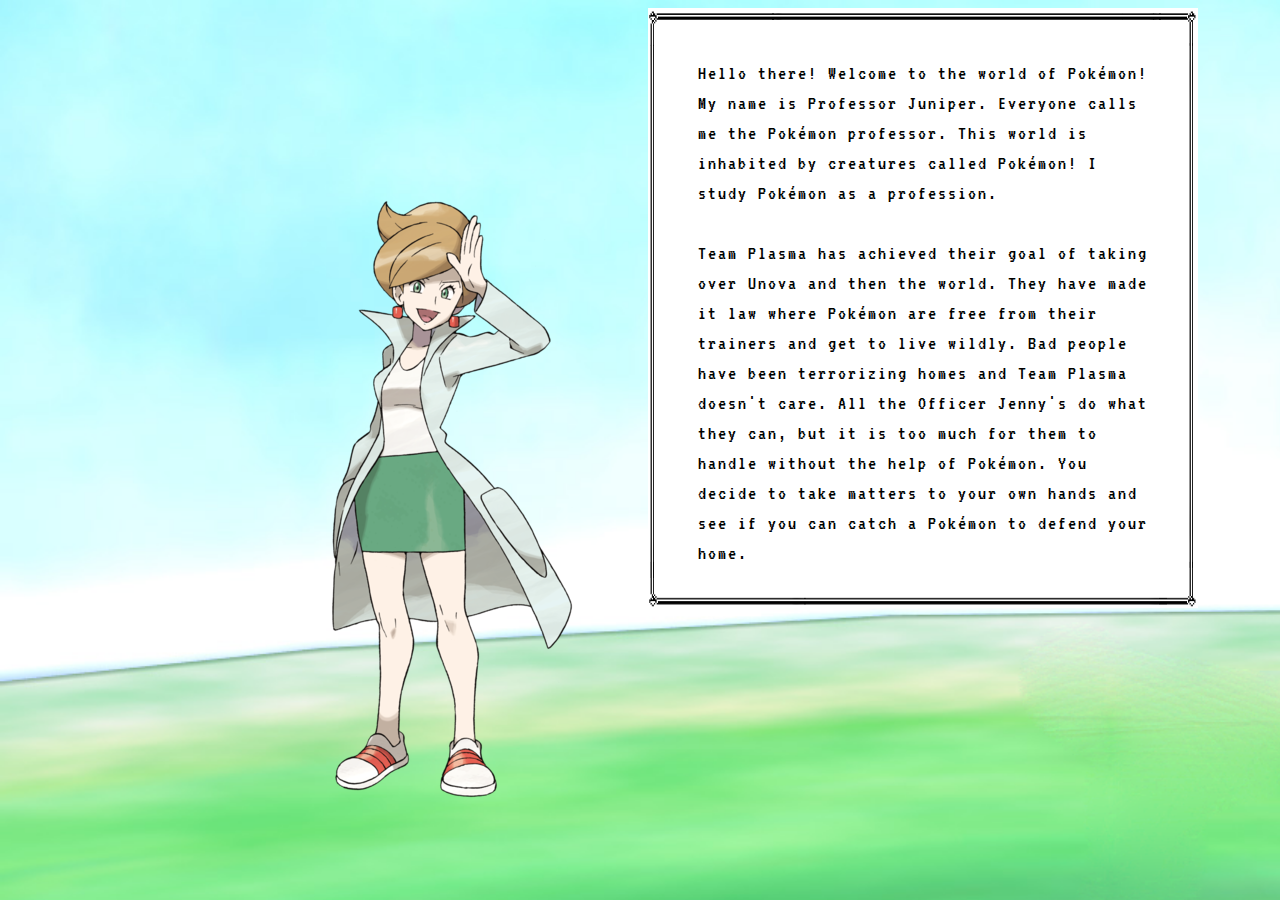
<file: index.html>
<!DOCTYPE html>
<html>
<head>
	<meta name="description" content="" />
	<meta name="keywords" content="michelle, yu, art, ccny" />
	<meta http-equiv="Content-Type" content="text/html; charset=UTF-8" />
	
	<title>Pokémon</title>
		
	<link rel="stylesheet" href='index.css'>
	<link href='http://fonts.googleapis.com/css?family=VT323' rel='stylesheet' type='text/css'>
</head>
<body>

		 <div class="Juniper"></div>
        
         <div class="textbox">  <div class="text">
         Hello there! Welcome to the world of Pokémon! My name is Professor Juniper. Everyone calls me the Pokémon professor. This world is inhabited by creatures called Pokémon! I study Pokémon as a profession.
        
           <br> <br>
         Team Plasma has achieved their goal of taking over Unova and then the world. They have made it law where Pokémon are free from their trainers and get to live wildly. Bad people have been terrorizing homes and Team Plasma doesn't care. All the Officer Jenny's do what they can, but it is too much for them to handle without the help of Pokémon. You decide to take matters to your own hands and see if you can catch a Pokémon to defend your home.
        
        <br><br> <a href="catch.html"> Start Game!</a>
       
        </div></div>
        
         
</body>
</html>
</file>
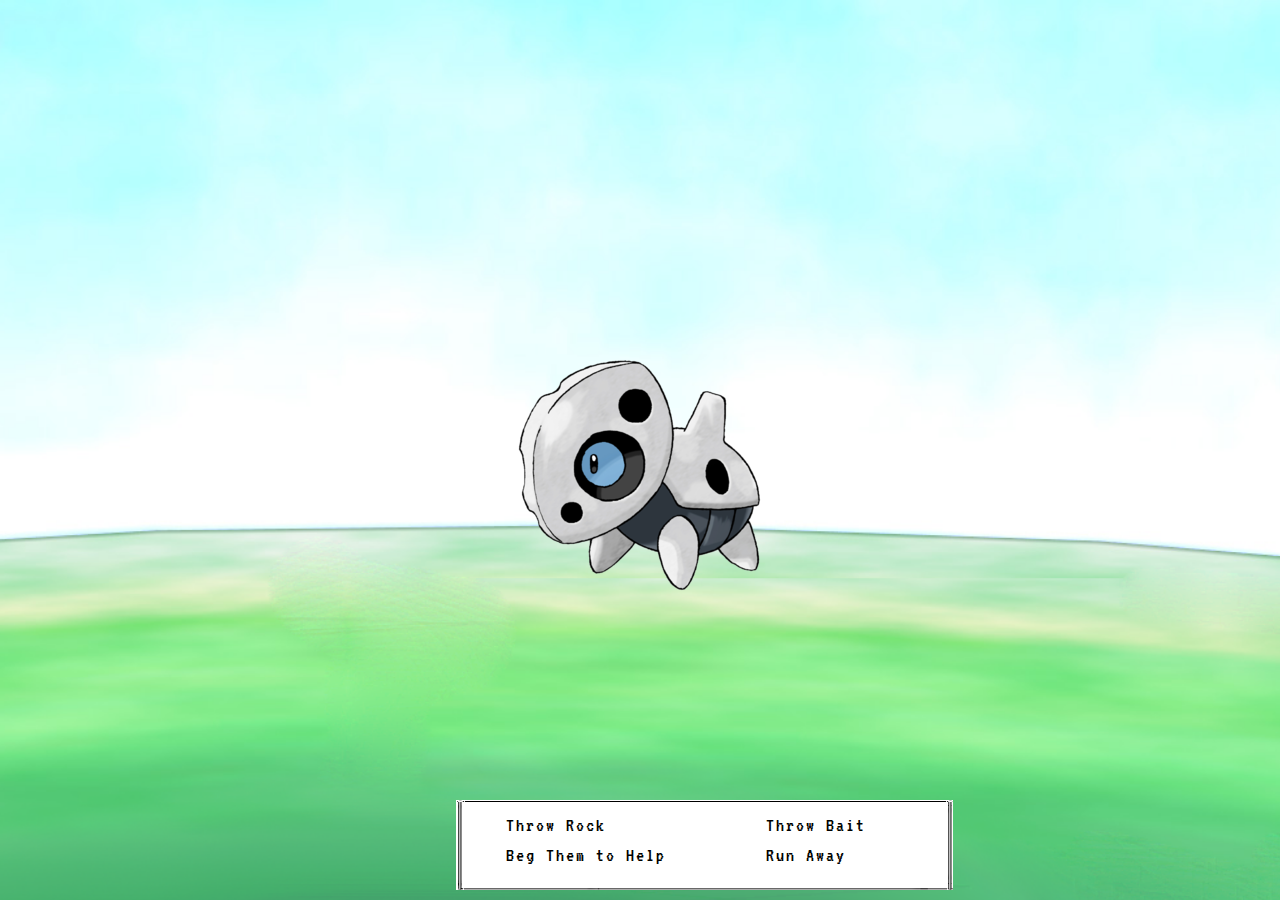
<file: Aron.html>
<!DOCTYPE html>
<html>
<head>
		<meta name="description" content="" />
		<meta name="keywords" content="michelle, yu, art, ccny" />
		<meta http-equiv="Content-Type" content="text/html; charset=UTF-8" />
	
		<title>Catch Pokémon</title>

		<link href='http://fonts.googleapis.com/css?family=VT323' rel='stylesheet' type='text/css'>
		
		<link rel="stylesheet" type="text/css" href="catch.css">
</head>
<body>

<div align="center" class="pokemon"><img src="250px-304Aron.png"></div>

        <div class="textbox"> <div class="text">
        	&nbsp;&nbsp;&nbsp;&nbsp;<a href='end.html'>Throw Rock</a>
        	
        	&nbsp;&nbsp;&nbsp;&nbsp;&nbsp;&nbsp;&nbsp;&nbsp;&nbsp;&nbsp;&nbsp;&nbsp;&nbsp;&nbsp;<a href='end.html'> Throw Bait </a> <br>
        	
        	&nbsp;&nbsp;&nbsp;<a href='end.html'> Beg Them to Help </a>
        	
        	&nbsp;&nbsp;&nbsp;&nbsp;&nbsp;&nbsp;&nbsp;&nbsp; <a href='catch.html'> Run Away </a> 
        </div> </div>

        
    </body>
</html>
</file>
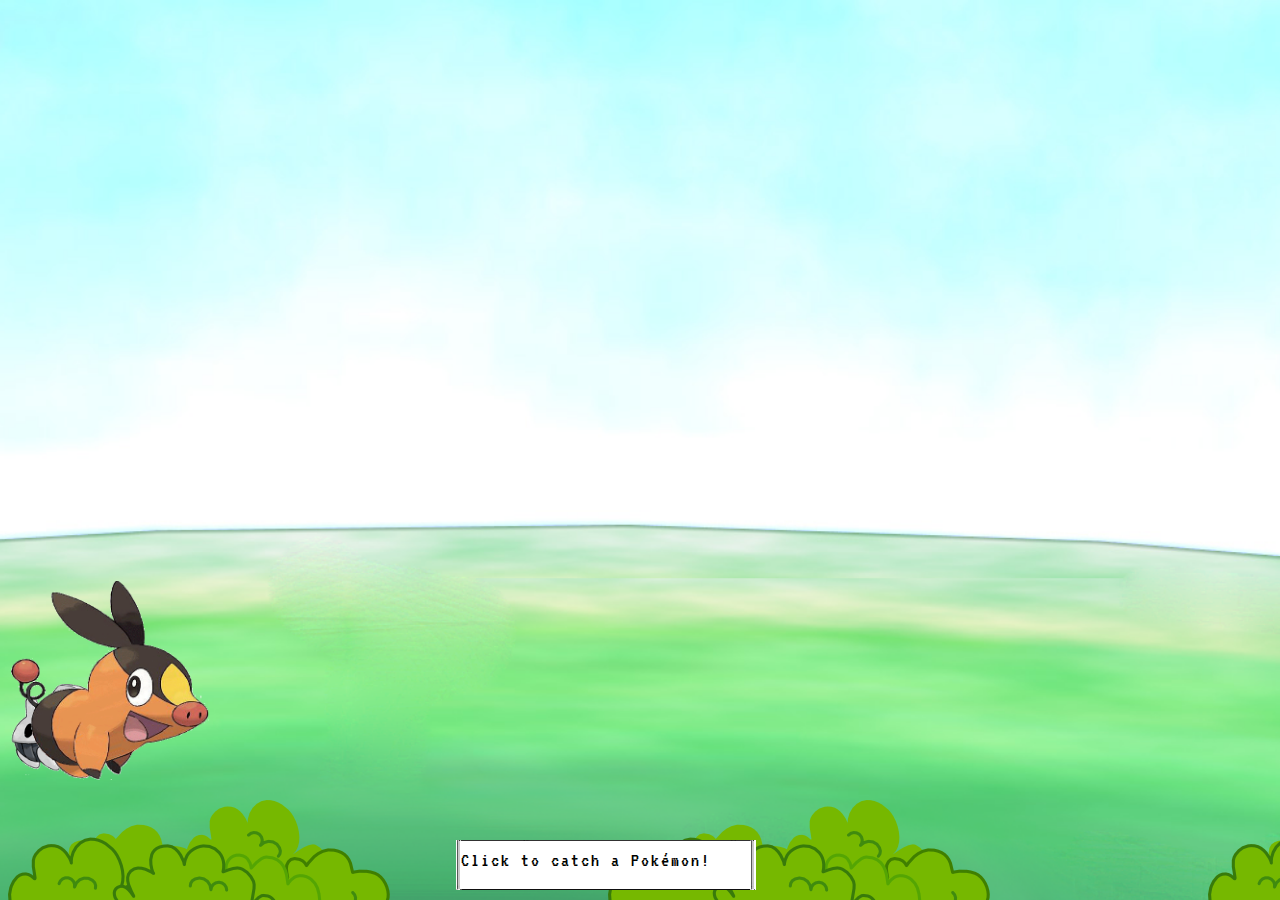
<file: catch.html>
<!DOCTYPE html>

<html>
	<head>
		<meta name="description" content="" />
		<meta name="keywords" content="michelle, yu, art, ccny" />
		<meta http-equiv="Content-Type" content="text/html; charset=UTF-8" />
	
		<title>Catch Pokémon</title>

		<link href='http://fonts.googleapis.com/css?family=VT323' rel='stylesheet' type='text/css'>
		
		<link rel="stylesheet" type="text/css" href="catch.css">
	</head>
<body>
        <div class="textbox2"> <div class="text2">
Click to catch a Pokémon!
        </div> </div>


	 <a href="Aron.html">
	 <img class="moving" src="Aron.gif" width="100" height="100"></a>

	 <a href="doduo.html">
	 <img class="moving2" src="doduo.gif"></a>
	
	 <a href="tepig.html">
	 <img class="moving" src="tepig.gif" width="200" height="200"></a>
	 
	 
<div class="grass"></div>

</div></div>
</body>
</html>
</file>
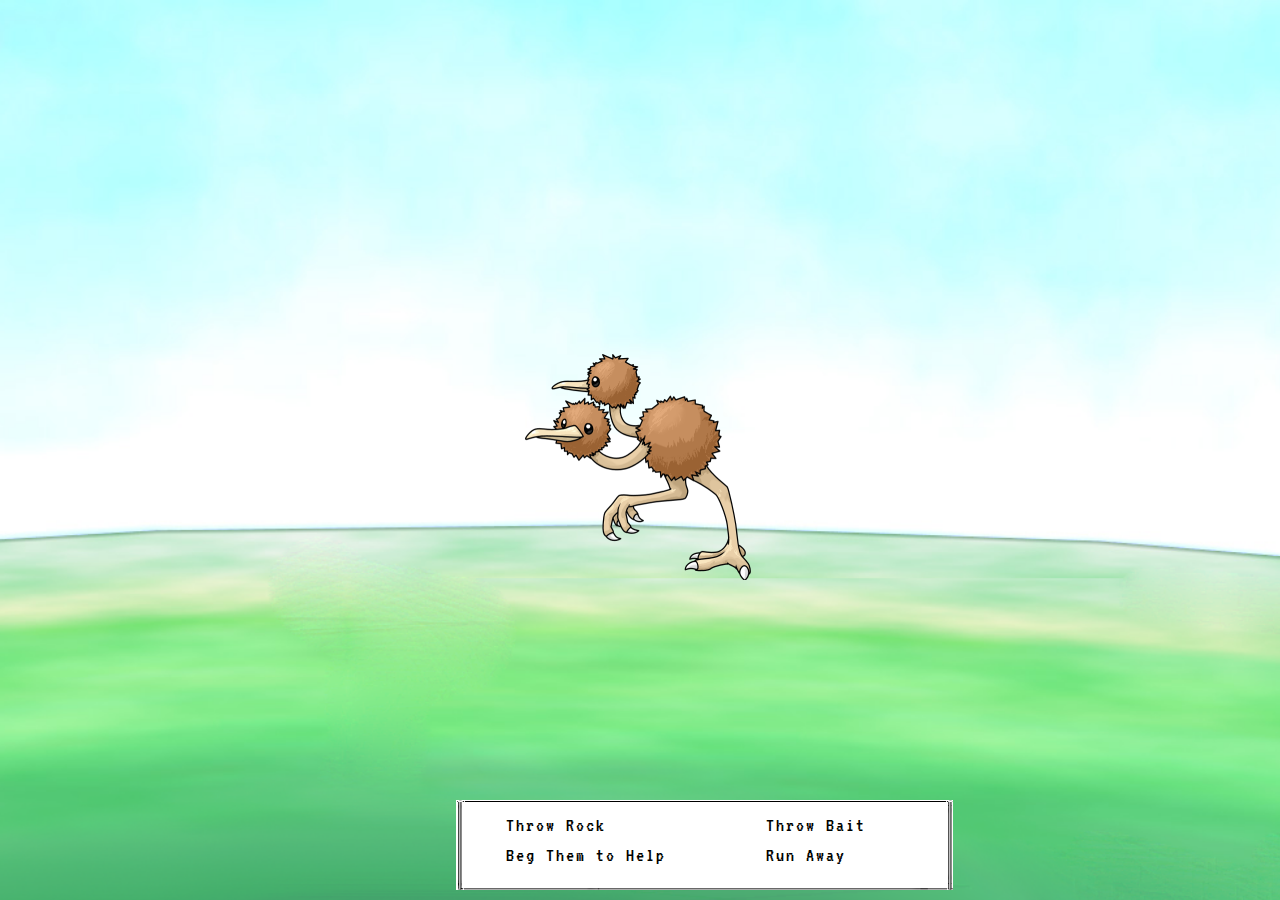
<file: doduo.html>
<!DOCTYPE html>
<html>
<head>
		<meta name="description" content="" />
		<meta name="keywords" content="michelle, yu, art, ccny" />
		<meta http-equiv="Content-Type" content="text/html; charset=UTF-8" />
	
		<title>Catch Pokémon</title>

		<link href='http://fonts.googleapis.com/css?family=VT323' rel='stylesheet' type='text/css'>
		
		<link rel="stylesheet" type="text/css" href="catch.css">
</head>
<body>

<div align="center" class="pokemon"><img src="doduo.png"></div>

        <div class="textbox"> <div class="text">
        	&nbsp;&nbsp;&nbsp;&nbsp;<a href='end.html'>Throw Rock</a>
        	
        	&nbsp;&nbsp;&nbsp;&nbsp;&nbsp;&nbsp;&nbsp;&nbsp;&nbsp;&nbsp;&nbsp;&nbsp;&nbsp;&nbsp;<a href='end.html'> Throw Bait </a> <br>
        	
        	&nbsp;&nbsp;&nbsp;<a href='end.html'> Beg Them to Help </a>
        	
        	&nbsp;&nbsp;&nbsp;&nbsp;&nbsp;&nbsp;&nbsp;&nbsp; <a href='catch.html'> Run Away </a> 
        </div> </div>

        
    </body>
</html>
</file>
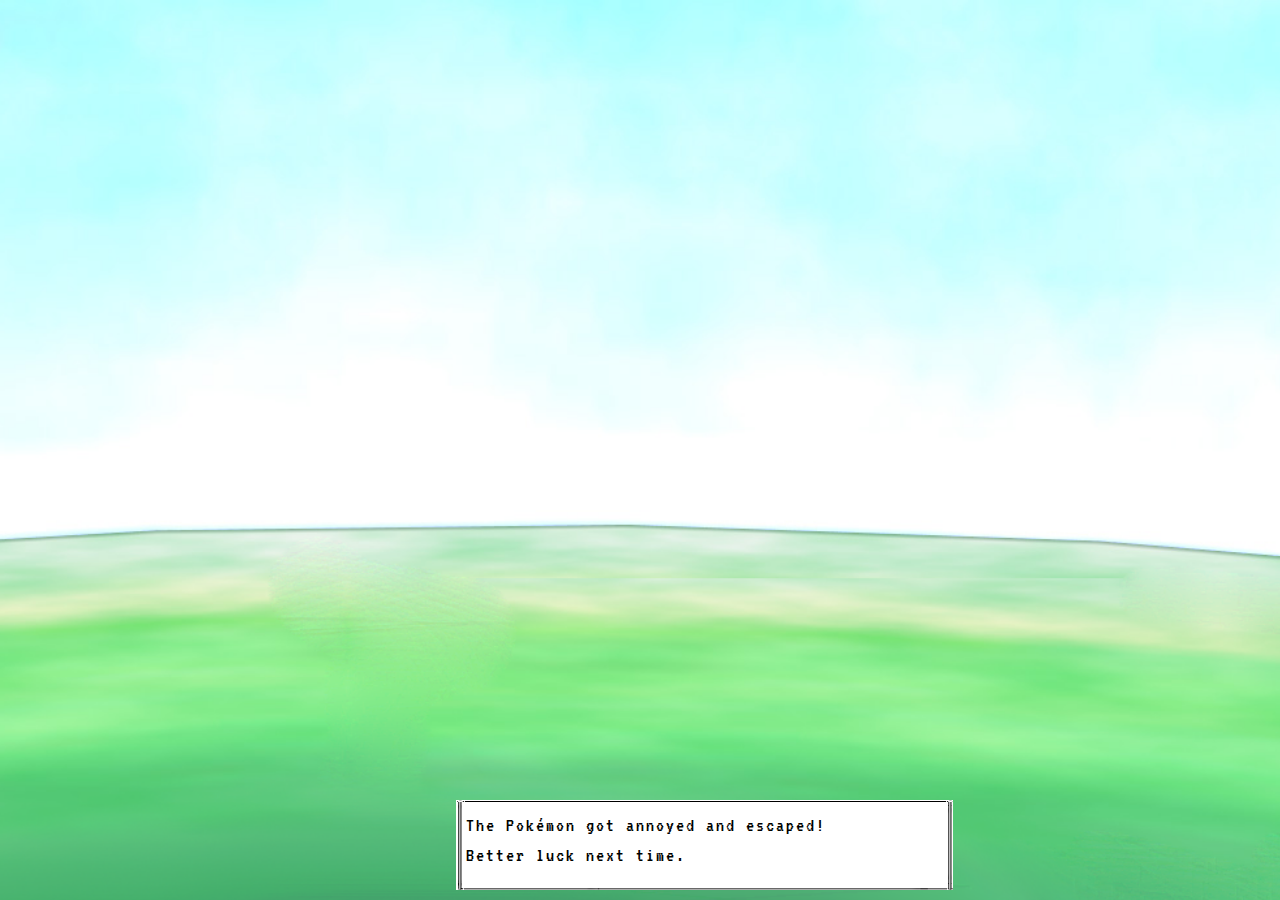
<file: end.html>
<!DOCTYPE html>
<html>
<head>
		<meta name="description" content="" />
		<meta name="keywords" content="michelle, yu, art, ccny" />
		<meta http-equiv="Content-Type" content="text/html; charset=UTF-8" />
	
		<title>Catch Pokémon</title>

		<link href='http://fonts.googleapis.com/css?family=VT323' rel='stylesheet' type='text/css'>
		
		<link rel="stylesheet" type="text/css" href="catch.css">
</head>
<body>

        <div class="textbox"> <div class="text">
The Pokémon got annoyed and escaped! 
<br><a href='catch.html'>Better luck next time.</a>
        </div> </div>

        
    </body>
</html>
</file>
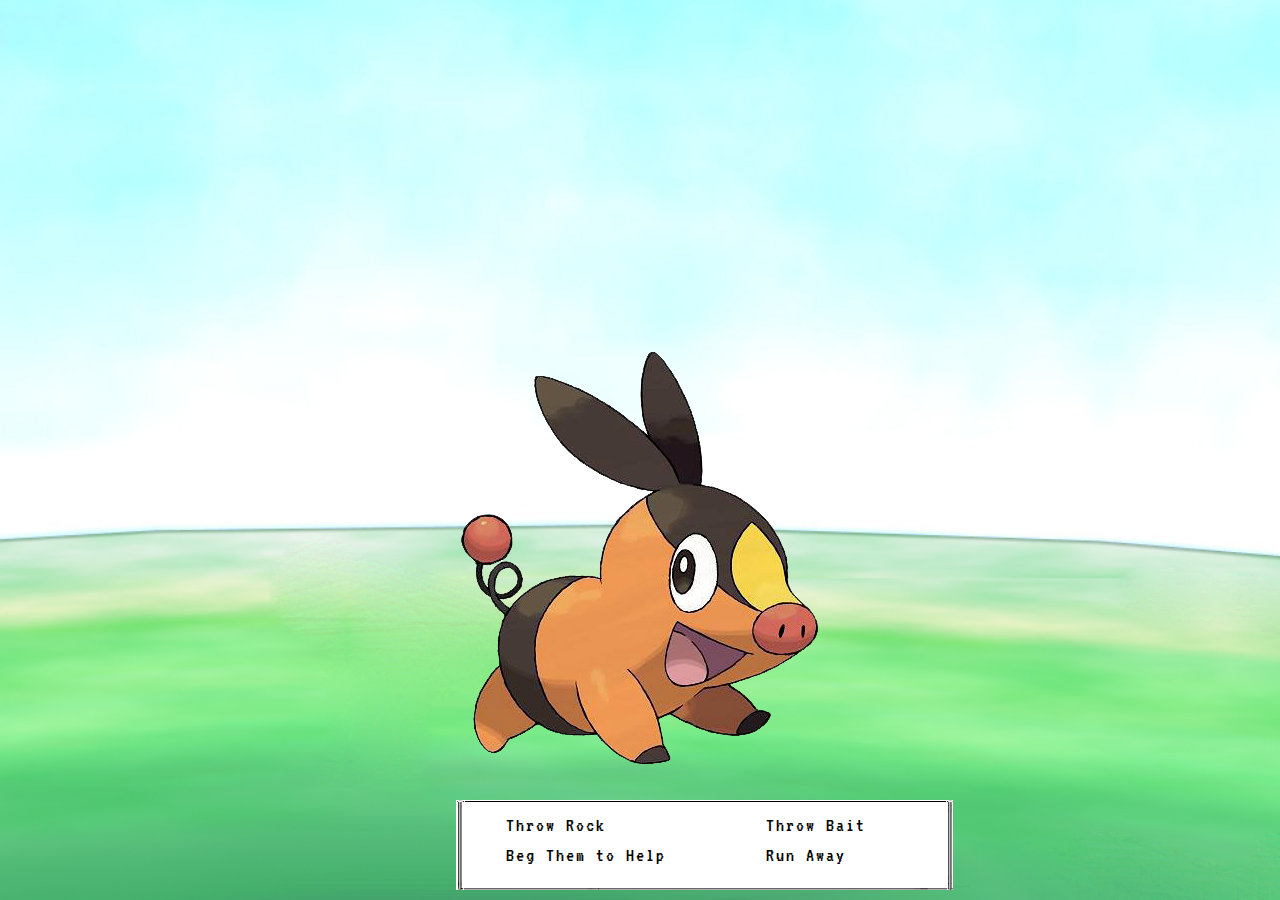
<file: tepig.html>
<!DOCTYPE html>
<html>
<head>
		<meta name="description" content="" />
		<meta name="keywords" content="michelle, yu, art, ccny" />
		<meta http-equiv="Content-Type" content="text/html; charset=UTF-8" />
	
		<title>Catch Pokémon</title>

		<link href='http://fonts.googleapis.com/css?family=VT323' rel='stylesheet' type='text/css'>
		
		<link rel="stylesheet" type="text/css" href="catch.css">
</head>
<body>

<div align="center" class="pokemon"><img src="tepig.png"></div>

        <div class="textbox"> <div class="text">
        	&nbsp;&nbsp;&nbsp;&nbsp;<a href='end.html'>Throw Rock</a>
        	
        	&nbsp;&nbsp;&nbsp;&nbsp;&nbsp;&nbsp;&nbsp;&nbsp;&nbsp;&nbsp;&nbsp;&nbsp;&nbsp;&nbsp;<a href='end.html'> Throw Bait </a> <br>
        	
        	&nbsp;&nbsp;&nbsp;<a href='end.html'> Beg Them to Help </a>
        	
        	&nbsp;&nbsp;&nbsp;&nbsp;&nbsp;&nbsp;&nbsp;&nbsp; <a href='catch.html'> Run Away </a> 
        </div> </div>

        
    </body>
</html>
</file>
<file: index.css>
.Juniper {
background-image: url("Black_White_Juniper.png");
position: fixed;
width: 100%;
height: 100%;
background-repeat: no-repeat;
margin-left: 25%;
margin-top: 15%;
}

.text {
font-family: 'VT323', monospace;
font-size: 20px;
line-height: 30px;
letter-spacing: 2px;
width: 450px;
height: 480px;
padding: 30px;
overflow: auto;
margin: 20px;
	}
	

.textbox {
background-image: url("text_box_template.png");
background-repeat: no-repeat;
background-size: 550px 600px;
background-color: white;
position: fixed;
margin-left: 50%;
height: 600px;
		}
		

body {
background-image: url("battle_bases_xalien95.png");
background-size: 2900px;
background-repeat: no-repeat;
}
</file>
<file: catch.css>
body {
background-image: url("battle_bases_xalien95.png");
background-size: 2500px;
background-repeat: no-repeat;
background-position: top;
position: 
}

.moving {
	position: fixed;
	bottom: 120px;
	left: 10px;
	-webkit-animation-name: example; /* -webkit- for Chrome, Safari, Opera */
	-webkit-animation-duration: 15s; /* -webkit- for Chrome, Safari, Opera */
	-webkit-animation-iteration-count: infinite;
	animation-name: example;
	animation-duration: 10s;
	animation-iteration-count: infinite;
}

/* Chrome, Safari, Opera - example is animation name */
@-webkit-keyframes example {
    from {left: 0px;}
    to {left: 1900px;}
}

/* Standard syntax - example is animation name*/
@keyframes example {
    from {left: 0px;}
    to {left: 1900px;}
}



.moving2 {
	position: fixed;
	bottom: 100px;
	left: -250px;
	-webkit-animation-name: doduo; /* -webkit- for Chrome, Safari, Opera */
	-webkit-animation-duration: 20s; /* -webkit- for Chrome, Safari, Opera */
	-webkit-animation-iteration-count: infinite;
	-webkit-animation-delay: 3s; /* Chrome, Safari, Opera */
	animation-name: doduo;
	animation-duration: 5s;
	animation-iteration-count: infinite;
	animation-delay: 15s;
}

/* Chrome, Safari, Opera - example is animation name */
@-webkit-keyframes doduo {
    from {left: 0px;}
    to {left: 2000px;}
}

/* Standard syntax - example is animation name*/
@keyframes doduo {
    from {left: 0px;}
    to {left: 2000px;}
}






.moving3 {
	position: fixed;
	bottom: 100px;
	left: -250px;
	-webkit-animation-name: tepig; /* -webkit- for Chrome, Safari, Opera */
	-webkit-animation-duration: 25s; /* -webkit- for Chrome, Safari, Opera */
	-webkit-animation-iteration-count: infinite;
	-webkit-animation-delay: 9s; /* Chrome, Safari, Opera */
	animation-name: tepig;
	animation-duration: 20s;
	animation-iteration-count: infinite;
	animation-delay: 9s;
}

/* Chrome, Safari, Opera - example is animation name */
@-webkit-keyframes tepig {
    from {left: 0px;}
    to {left: 2000px;}
}

/* Standard syntax - example is animation name*/
@keyframes tepig {
    from {left: 0px;}
    to {left: 2000px;}
}





.grass {
position: fixed;
bottom: -50px;
width: 100%;
height: 150px;
background-image: url("shrub-clipart.png");
background-repeat: repeat-x;
z-index: 100;
}


.textbox {
background-image: url("text_box_template.png");
background-repeat: no-repeat;
background-size: 500px 90px;
background-color: white;
height: 90px;
width: 497px;
margin: 0px 0 10px 35%;
bottom:0;
position:absolute;
z-index: 200;
		}
	
.textbox2 {
background-image: url("text_box_template.png");
background-repeat: no-repeat;
background-size: 300px 50px;
background-color: white;
height: 50px;
width: 300px;
margin: 0px 0 10px 35%;
bottom:0;
position:absolute;
z-index: 200;
		}		
		
		
.text {
font-family: 'VT323', sans-serif;
font-size: 20px;
line-height: 30px;
letter-spacing: 2px;
width: 790px;
padding: 10px;
	}

	
.text2 {
font-family: 'VT323', sans-serif;
font-size: 20px;
line-height: 30px;
letter-spacing: 2px;
width: 390px;
padding: 5px;
	}
	
	
/* unvisited link */
a:link {
    color: #000000;
    text-decoration: none;
}

/* visited link */
a:visited {
    color: #000000;
    text-decoration: none;
}

/* mouse over link */
a:hover {
    color: #666666;
    text-decoration: none;
}

/* selected link */
a:active {
    color: #000000;
    text-decoration: none;
}

.pokemon {
margin-top: 350px;
}
</file>
